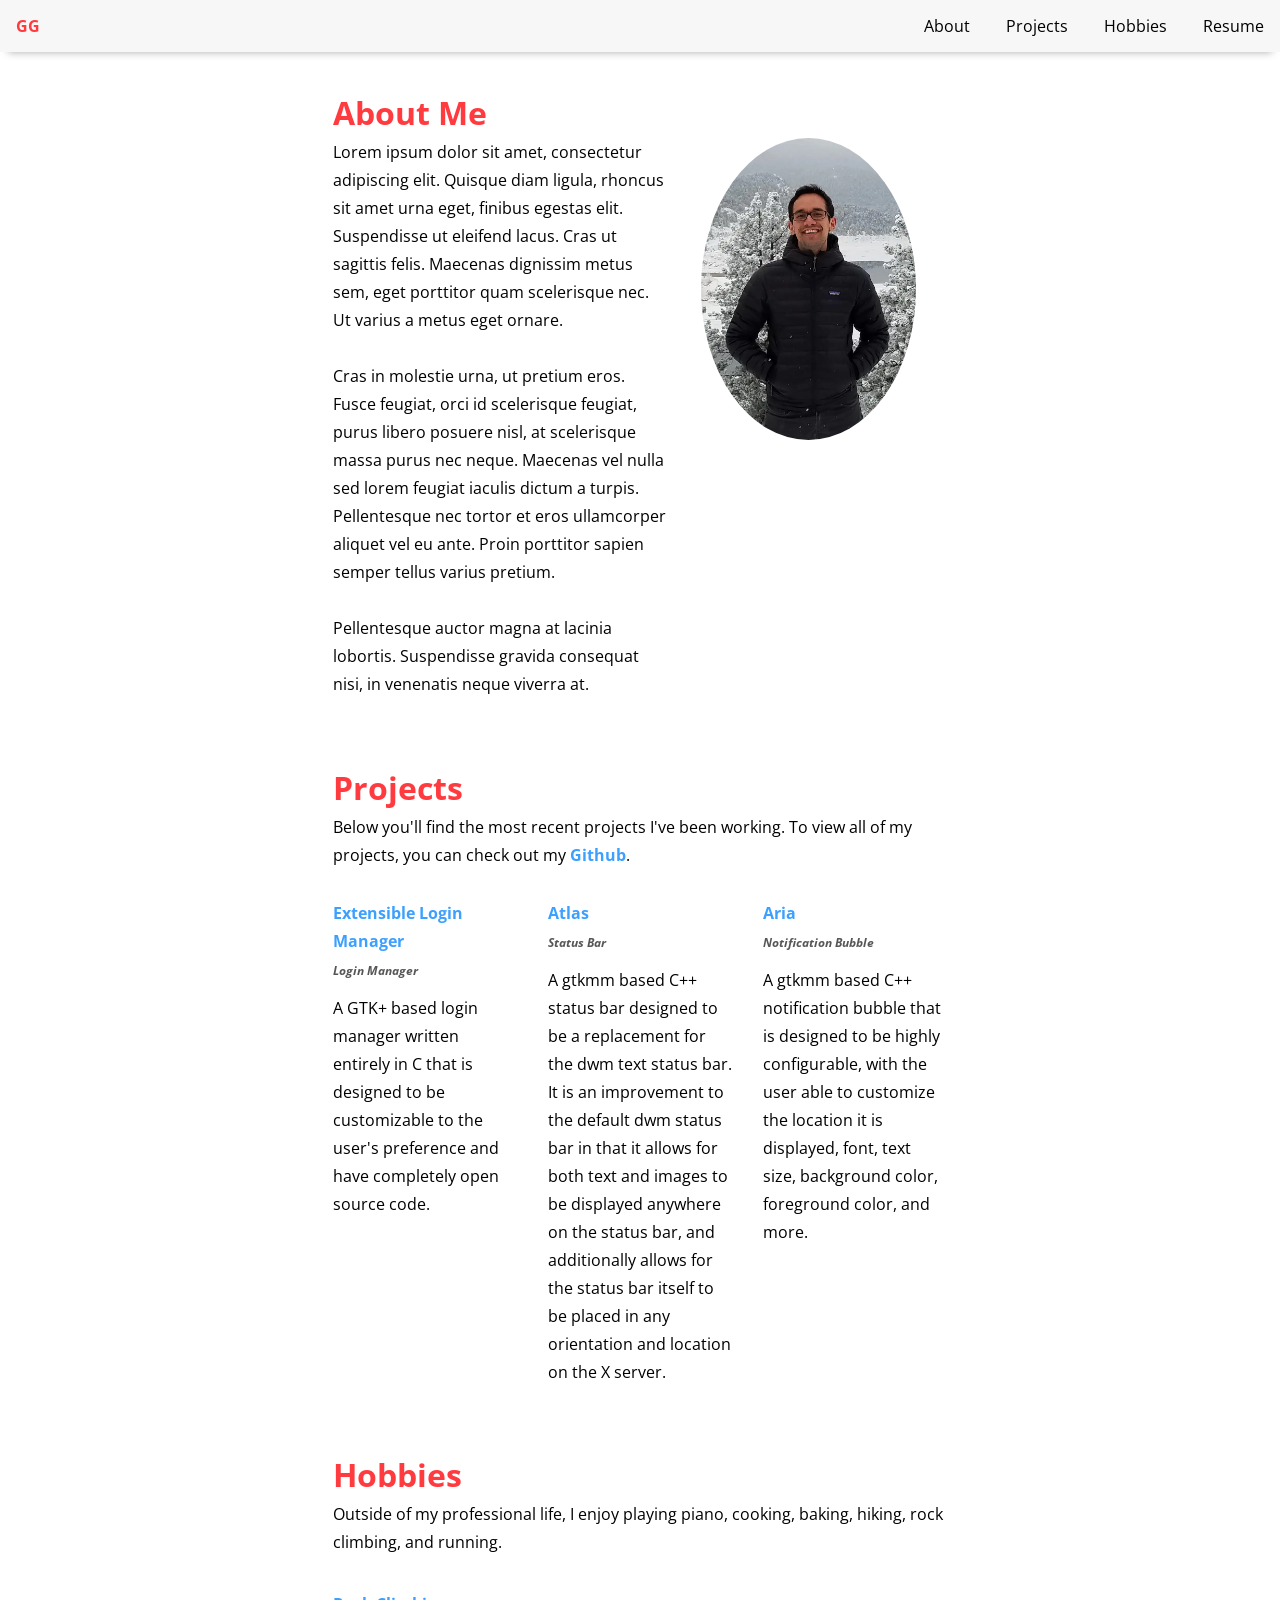
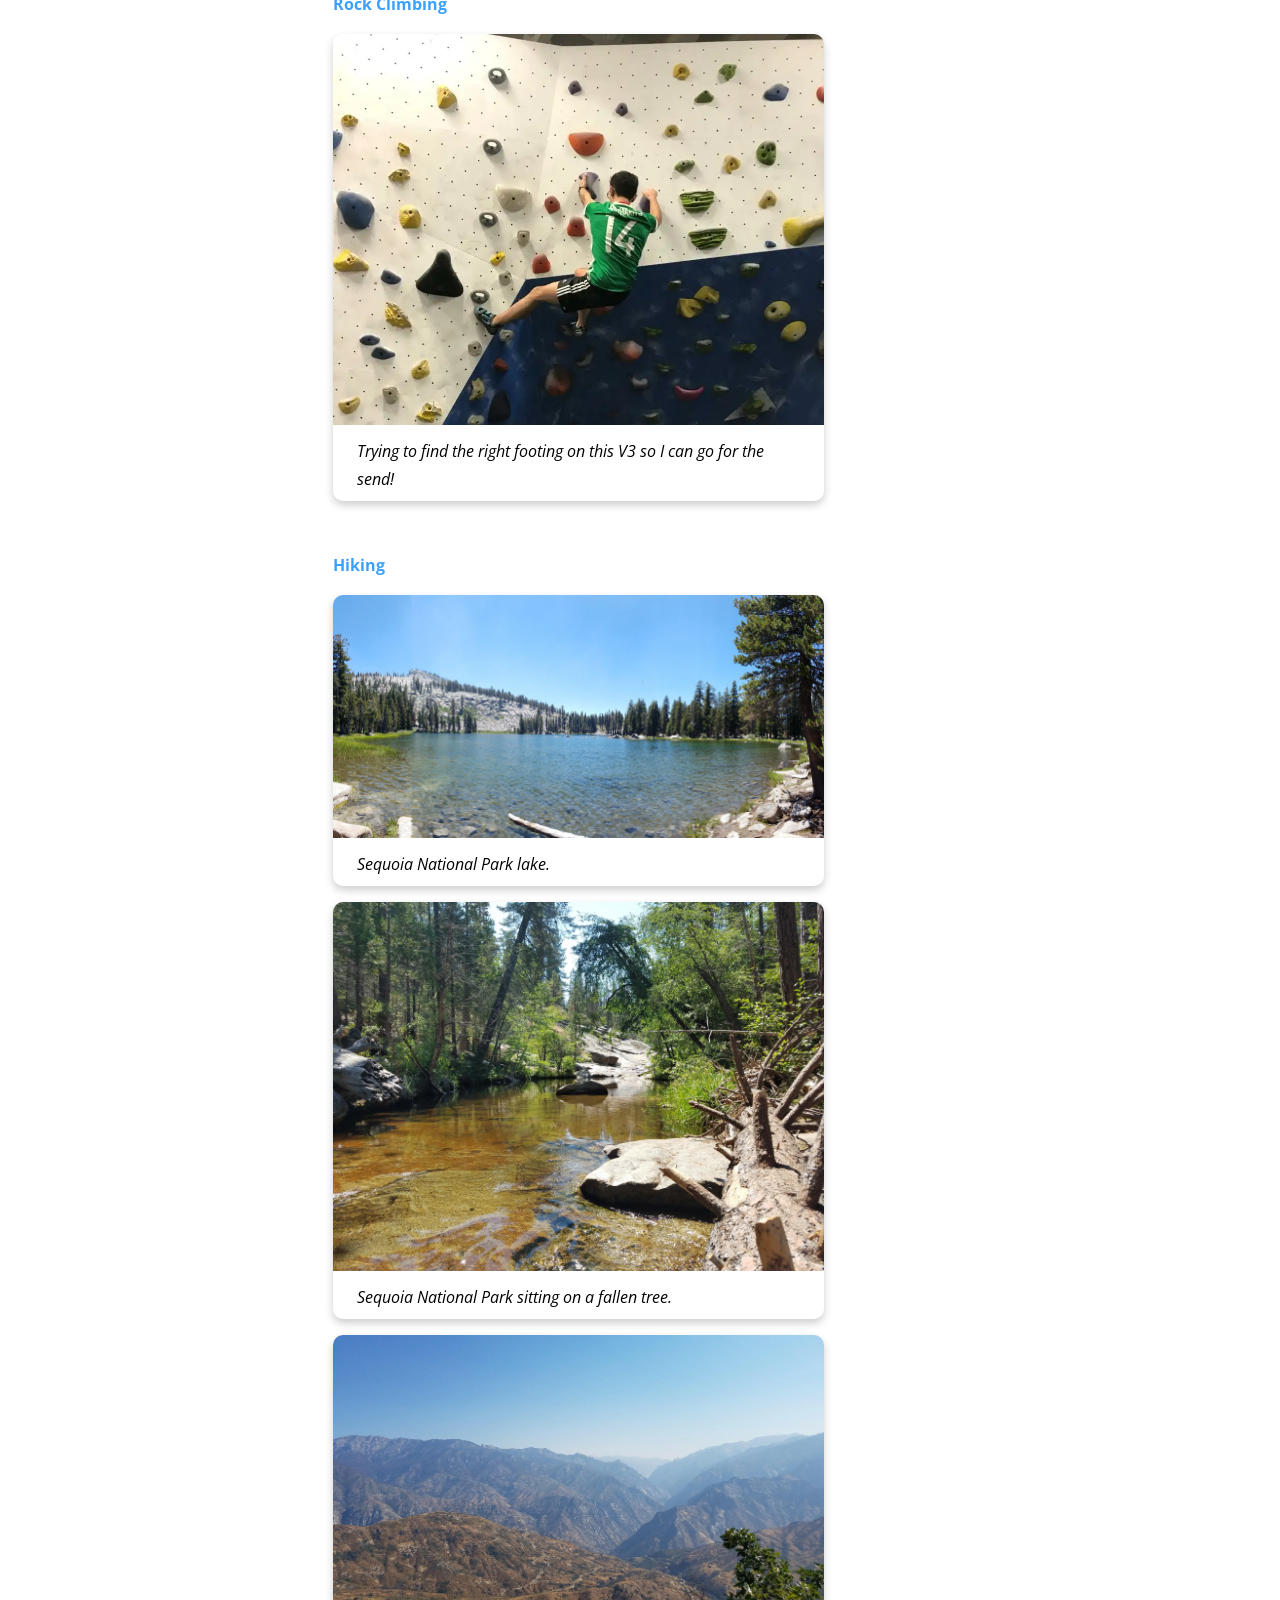
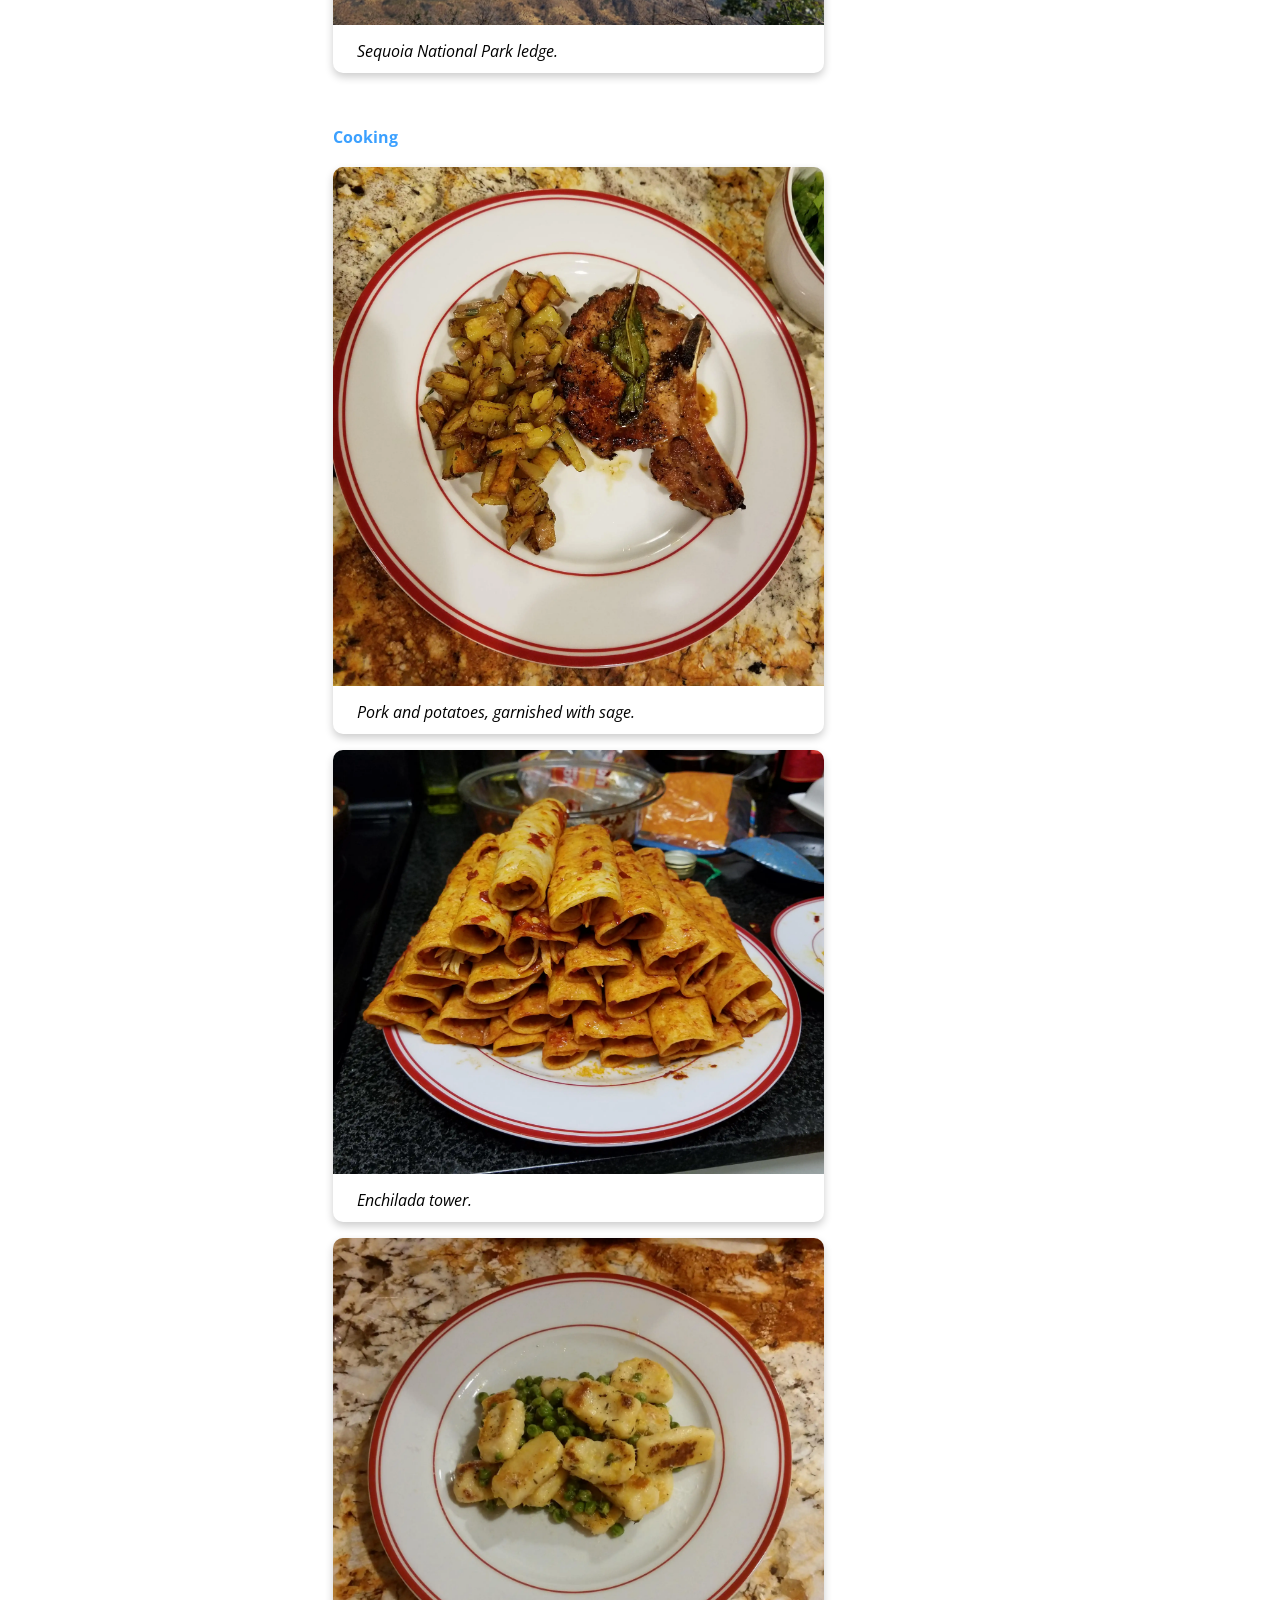
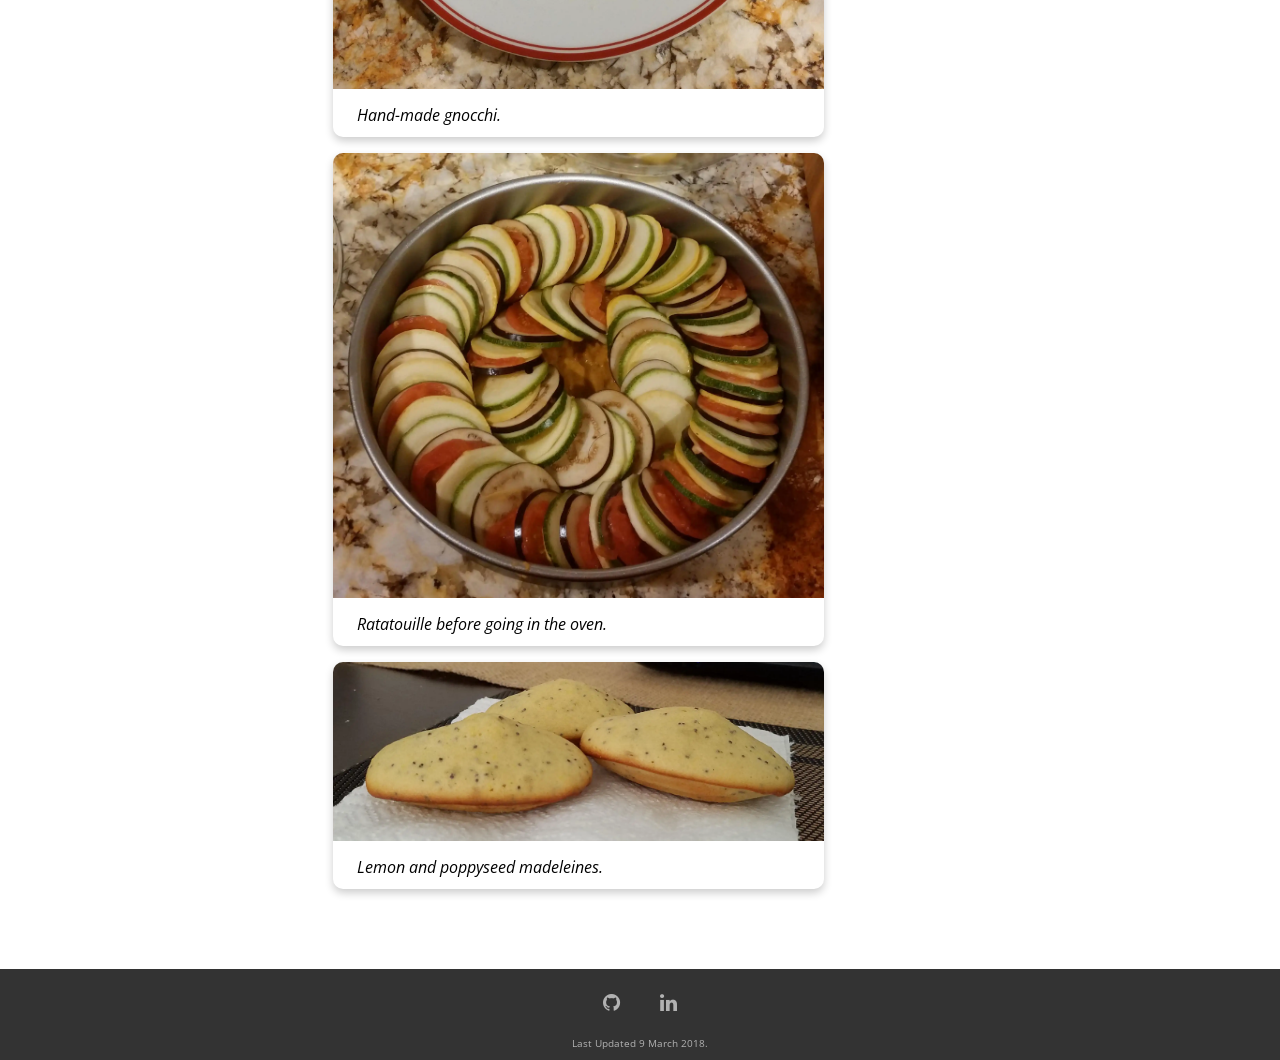
<file: index.html>
<!DOCTYPE html>
<html>
  <head>
    <meta http-equiv="Content-Type" content="text/html; charset=utf-8">

    <title>Gabe Gonzalez</title>

    <!-- Font -->
    <link href="https://fonts.googleapis.com/css?family=Lato|Montserrat|Open+Sans" rel="stylesheet" type="text/css">

    <!-- CSS -->
    <link href="http://maxcdn.bootstrapcdn.com/font-awesome/4.3.0/css/font-awesome.min.css" rel="stylesheet">
    <link href="./css/common.css"   rel="stylesheet" type="text/css">
    <link href="./css/header.css"   rel="stylesheet" type="text/css">
    <link href="./css/footer.css"   rel="stylesheet" type="text/css">
    <link href="./css/about.css"    rel="stylesheet" type="text/css">
    <link href="./css/projects.css" rel="stylesheet" type="text/css">
    <link href="./css/hobbies.css"  rel="stylesheet" type="text/css">

    <!-- Javascript -->
    <script src="https://code.jquery.com/jquery-1.12.4.min.js"></script>
    <script src="./js/includehtml.js"></script>
    <script src="./js/viewproject.js"></script>

    <!-- Includes -->
    <script>includeHtml("#header",   "./html/header.html");</script>
    <script>includeHtml("#footer",   "./html/footer.html");</script>
    <script>includeHtml("#about",    "./html/about.html");</script>
    <script>includeHtml("#projects", "./html/projects.html");</script>
    <script>includeHtml("#hobbies",  "./html/hobbies.html");</script>

  </head>

  <body>

      <!-- Header -->
      <header id="header"></header>

      <!-- Body -->
      <div class="content-container">
        <section id="about"></section>
        <section id="projects"></section>
        <section id="hobbies"></section>
      </div>

      <!-- Footer -->
      <footer id="footer"></footer>

  </body>
</html>

<!-- Have a paper icon at end and "View Resume" -->

    <!-- <link rel="stylesheet" type="text/css" href="css/bootstrap.min.css"> -->
    <!-- <link rel="stylesheet" type="text/css" href="css/animate.css"> -->
    <!-- <link rel="stylesheet" type="text/css" href="cntl.css"> -->
    <!-- <\!-- <link rel="stylesheet" href="reset.css"> <\\!-- CSS reset -\\-> -\-> -->
    <!-- <link rel="stylesheet" href="style.css"> <\!-- Resource style -\-> -->
    <!-- <script src="modernizr.js"></script> <\!-- Modernizr -\-> -->
</file>
<file: css/common.css>
/* -------------------------------------------------------------------------- */
/* Html and body */
/* -------------------------------------------------------------------------- */

*
{
    margin  : 0;
    padding : 0;
}

html,
body
{
    height : 100%;
}

html
{
    font-family      : 'Open Sans',  sans-serif;
    background-color : #ffffff;

    /* font-family : 'Lato',       sans-serif; */
    /* font-family : 'Montserrat', sans-serif; */
    /* line-height      : 1.5em; */

}

body
{
    font-size   : 1em;
    line-height : 1.75em;
}

/* -------------------------------------------------------------------------- */
/* Headings */
/* -------------------------------------------------------------------------- */

h1
{
    color     : #ff3b3f;
    font-size : 3em;
    margin    : 0.35em auto;
}

h2
{
    color     : #ff3b3f;
    font-size : 2em;
    margin    : 0.35em auto;
}

h3
{
    color     : #565656;
    font-size : 1.25em;
    margin    : 0.25em auto;
}

h4
{
    color     : #ff3b3f;
    /* color     : #66bdff; */
    font-size : 1em;
    margin    : 0.125em auto;
}

h5
{
    color     : #565656;
    /* color     : #f89d8f; */
    font-size : 0.75em;
    margin    : 0.0625em auto;
}

/* -------------------------------------------------------------------------- */
/* Page sections */
/* -------------------------------------------------------------------------- */

header
{
    background-color : #f7f7f7;
	box-shadow       : 0 0.5em 0.5em -0.5em #a9a9a9;
    margin-bottom    : 0.5em;
    position         : fixed;
    width            : 100%;
}

header a,
header button
{
    color : #000000;
}

header a:hover,
header button:hover
{
    color       : #ff3b3f;
    text-shadow : 0.25em 0.25em 0.5em #a9a9a9;
}

section
{
    padding : 2.5% 10% 2.5% 10%;
}

section:last-child
{
    padding-bottom : 5%;
}

footer
{
    background-color : #333333;
    padding          : 1em 0;
    text-align       : center;
    height           : 3.7em;
}

footer a,
footer p
{
    color : #b2b2b2;
}

footer a:hover
{
    background-color : #111111;
    color            : #ffffff;
}

/* -------------------------------------------------------------------------- */
/* Containers */
/* -------------------------------------------------------------------------- */

.content-container
{
    min-height    : 100%;
    height        : auto !important;
    height        : 100%;
    margin-bottom : -3.7em;
}

.content-container::after
{
    content : "";
    display : block;
    height  : 3.7em;
}

.section-container
{
    margin    : 0 auto;
    max-width : 60%;
    width     : 100%;
}

/* Row container */
.row::after
{
    content : "";
    clear   : both;
    display : table;
}

/* Row cells */
.row-cell,
.row-cell-left
{
    /* border        : 1px solid yellow; */
    float         : left;
    padding-right : 5%;
}

.row-cell-right
{
    /* border        : 1px solid yellow; */
    float        : right;
    padding-left : 5%;
}

/* First child in row */
.row-cell:first-child,
.row-cell-left:first-child,
.row-cell-right:first-child
{
    width : 60%;
}

/* Last child in row */
.row-cell:last-child,
.row-cell-left:last-child
{
    padding-right : 0;
    width         : 30%;
}

.row-cell-right:last-child
{
    padding-left : 0;
    width        : 30%;
}

/* Image in row */
.row-cell img,
.row-cell-left img,
.row-cell-right img
{
    display : block;
    width   : 100%;
}

/* Card to display images */
.card
{
    border-radius : 10px;
    box-shadow    : 0 4px 8px 0 rgba(0,0,0,0.2);
    margin        : 1em 0;
    transition    : 0.2s;
    width         : 80%;
}

.card:hover
{
    box-shadow : 0 8px 16px 0 rgba(0,0,0,0.2);
}

.card p
{
    font-style : italic;
    padding    : 0.25em 1.5em 0.5em 1.5em;
}

.card img
{
    border-radius : 10px 10px 0 0;
    width         : 100%;
}

/* -------------------------------------------------------------------------- */
/* Accents */
/* -------------------------------------------------------------------------- */

.accent-link-1
{
    color           : #ff3b3f;
    text-decoration : none;
}

.accent-link-1:hover
{
    color : #3ba0ff;
}

.accent-link-2
{
    color           : #3ba0ff;
    text-decoration : none;
}

.accent-link-2:hover
{
    color : #ff3b3f;
}

/* -------------------------------------------------------------------------- */
/* Animations */
/* -------------------------------------------------------------------------- */

/* Fading animation */
.fade {
    -webkit-animation-name: fade;
    -webkit-animation-duration: 1.5s;
    animation-name: fade;
    animation-duration: 1.5s;
}

@-webkit-keyframes fade
{
    from
    {
        opacity: .4;
    }

    to
    {
        opacity: 1;
    }
}

@keyframes fade
{
    from
    {
        opacity: .4;
    }

    to
    {
        opacity: 1;
    }
}
</file>
<file: css/header.css>
#header .navbar
{
    overflow : hidden;
}

#header .navhome,
#header .navlinks
{
    padding : 0.75em 0;
}

#header .navhome
{
    float : left;
}

#header .navlinks
{
    float : right;
}

#header .navbar a
{
    padding         : 0 1em;
    text-align      : center;
    text-decoration : none;
}

#header .navhome a
{
    color       : #ff3b3f;
    font-weight : bold;
}
</file>
<file: css/footer.css>
#footer p
{
    font-size : 0.65em;
    /* margin    : 0; */
}

#footer ul
{
    display         : inline-block;
    list-style-type : none;
    /* margin          : 0; */
    padding         : 0;

    /* For IE, the outcast */
    zoom            : 1;
    *display        : inline;
}

#footer li
{
    float   : left;
    padding : 0 0.75em;
    line-height : 0;
}

#footer a
{
    border-radius : 50%;
    display       : block;
    font-size     : 1.25em;
    padding       : 0.4em;
}
</file>
<file: css/about.css>
#about .row-cell:first-child
{
    width : 55%;
}

#about .row-cell:last-child
{
    width : 35%;
}

#about .row-cell img
{
    border-radius : 50%;
}
</file>
<file: css/projects.css>
#projects .row-cell
{
    width : 30%;
}

#projects .row-cell p
{
    padding-top : 0.5em;
}

/* -------------------------------------------------------------------------- */
/* Project slideshow */
/* -------------------------------------------------------------------------- */

/* Containers */
.slideshow-container
{
    margin    : auto;
    max-width : 100%;
    padding   : 0;
    position  : relative;
}

.slideshow-dot-container
{
    text-align  : center;
}

/* -------------------------------------------------------------------------- */
/* Slides */
.slideshow-slide
{
    display : none;
}

.slide-active
{
    display : block;
}

.slideshow-slide img
{
    width : 100%;
}

.slideshow-slide p
{
    font-size  : 1em;
    margin     : 0;
    padding    : 0.5em 0;
    text-align : center;
    width      : 100%;
}

/* -------------------------------------------------------------------------- */
/* Slide navigation */
.next-slide
{
    border-radius : 0.5em 0 0 0.5em;
    right         : 0;
}

.prev-slide
{
    border-radius : 0 0.5em 0.5em 0;
}

.next-slide,
.prev-slide
{
    color       : white;
    cursor      : pointer;
    font-size   : 1.4em;
    font-weight : bold;
    margin      : 0;
    padding     : 0.75em 0.75em 1em 1em;
    position    : absolute;
    top         : 45%;
    transition  : 0.6s ease;
    width       : auto;
}

.prev-slide:hover,
.next-slide:hover
{
    background-color : rgba(0,0,0,0.8);
    text-decoration  : none;
}

.slide-dot
{
    background-color : #bbb;
    border-radius    : 50%;
    cursor           : pointer;
    display          : inline-block;
    height           : 0.75em;
    margin           : 0 2px;
    transition       : background-color 0.6s ease;
    width            : 0.75em;
}

.dot-active
{
    background-color: #717171;
}

.slide-number
{
    color     : #f2f2f2;
    font-size : 0.75em;
    padding   : 8px 12px;
    position  : absolute;
    top       : 0;
}

/* -------------------------------------------------------------------------- */
/* Media */
/* -------------------------------------------------------------------------- */

/* On smaller screens, decrease text size */
@media only screen and (max-width: 300px)
{
    .prev-slide,
    .next-slide,
    .slide-caption
    {
        font-size: 1em;
    }
}
</file>
<file: css/hobbies.css>
#hobbies .interest
{
    padding : 2em 0 0 0;
}
</file>
